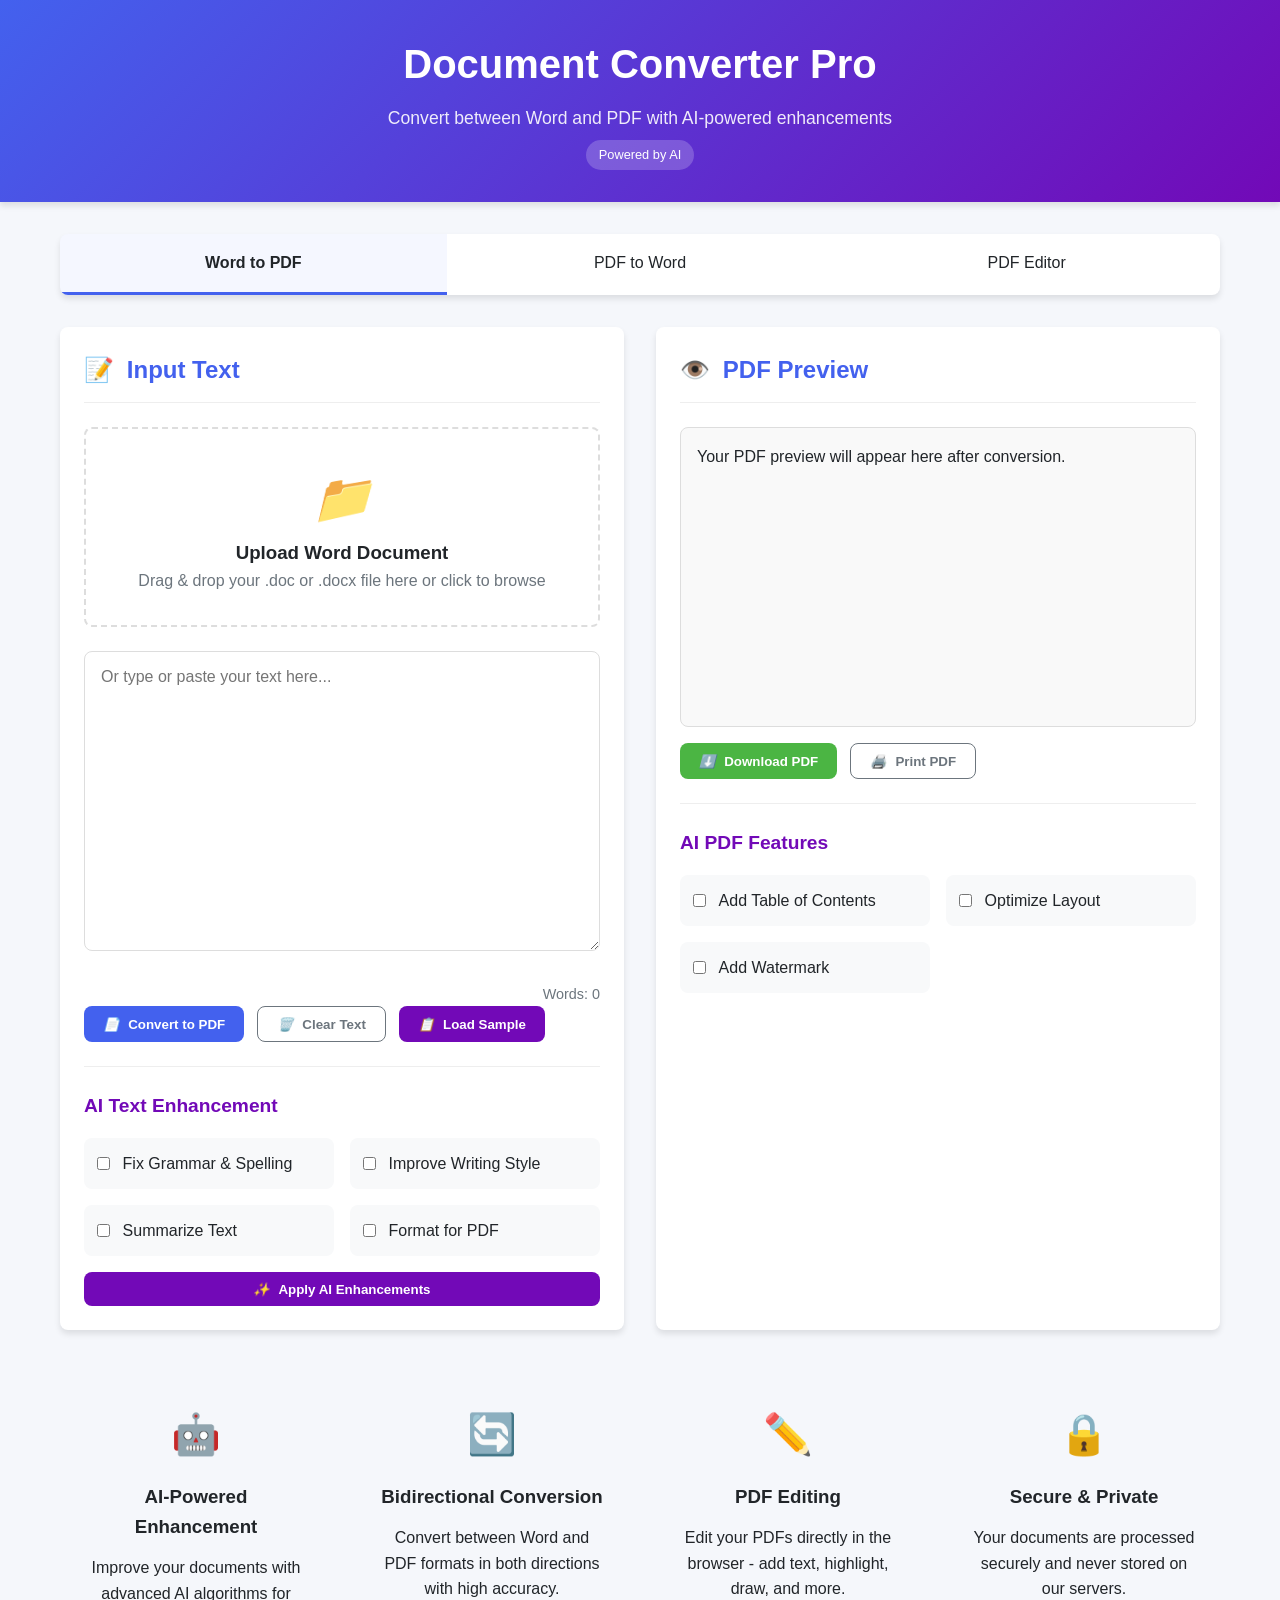
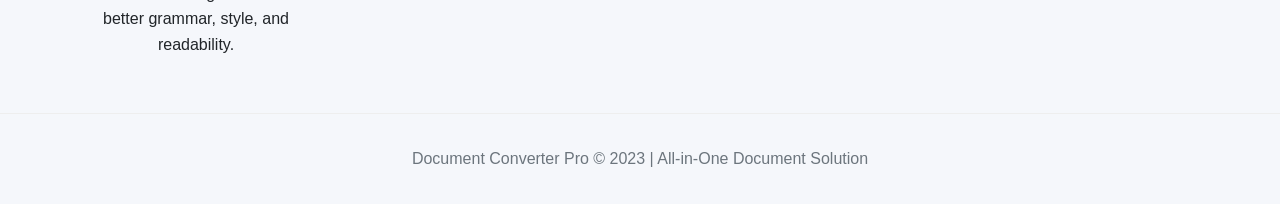
<file: wtop.html>
<!DOCTYPE html>
<html lang="en">
<head>
    <meta charset="UTF-8">
    <meta name="viewport" content="width=device-width, initial-scale=1.0">
    <title>Word to PDF Converter | AI Enhanced</title>
    <style>
        :root {
            --primary: #4361ee;
            --primary-dark: #3a56d4;
            --secondary: #7209b7;
            --light: #f8f9fa;
            --dark: #212529;
            --success: #4bb543;
            --danger: #dc3545;
            --warning: #ffc107;
            --gray: #6c757d;
            --border-radius: 8px;
            --box-shadow: 0 4px 6px rgba(0, 0, 0, 0.1);
            --transition: all 0.3s ease;
        }

        * {
            margin: 0;
            padding: 0;
            box-sizing: border-box;
            font-family: 'Segoe UI', Tahoma, Geneva, Verdana, sans-serif;
        }

        body {
            background-color: #f5f7fb;
            color: var(--dark);
            line-height: 1.6;
        }

        .container {
            max-width: 1200px;
            margin: 0 auto;
            padding: 0 20px;
        }

        header {
            background: linear-gradient(135deg, var(--primary), var(--secondary));
            color: white;
            padding: 2rem 0;
            text-align: center;
            margin-bottom: 2rem;
            box-shadow: var(--box-shadow);
        }

        header h1 {
            font-size: 2.5rem;
            margin-bottom: 0.5rem;
        }

        header p {
            font-size: 1.1rem;
            opacity: 0.9;
        }

        .ai-badge {
            display: inline-block;
            background-color: rgba(255, 255, 255, 0.2);
            padding: 0.3rem 0.8rem;
            border-radius: 20px;
            font-size: 0.8rem;
            margin-top: 0.5rem;
        }

        .tabs {
            display: flex;
            background: white;
            border-radius: var(--border-radius);
            overflow: hidden;
            margin-bottom: 2rem;
            box-shadow: var(--box-shadow);
        }

        .tab {
            flex: 1;
            padding: 1rem;
            text-align: center;
            cursor: pointer;
            transition: var(--transition);
            border-bottom: 3px solid transparent;
        }

        .tab.active {
            border-bottom: 3px solid var(--primary);
            background-color: rgba(67, 97, 238, 0.05);
            font-weight: 600;
        }

        .tab:hover:not(.active) {
            background-color: rgba(0, 0, 0, 0.03);
        }

        .tab-content {
            display: none;
        }

        .tab-content.active {
            display: block;
        }

        main {
            display: grid;
            grid-template-columns: 1fr 1fr;
            gap: 2rem;
            margin-bottom: 3rem;
        }

        @media (max-width: 768px) {
            main {
                grid-template-columns: 1fr;
            }
        }

        .card {
            background: white;
            border-radius: var(--border-radius);
            box-shadow: var(--box-shadow);
            padding: 1.5rem;
            transition: var(--transition);
        }

        .card:hover {
            transform: translateY(-5px);
            box-shadow: 0 10px 20px rgba(0, 0, 0, 0.1);
        }

        .card-header {
            display: flex;
            align-items: center;
            margin-bottom: 1.5rem;
            padding-bottom: 0.8rem;
            border-bottom: 1px solid #eee;
        }

        .card-header h2 {
            font-size: 1.5rem;
            color: var(--primary);
        }

        .card-header .icon {
            margin-right: 0.8rem;
            font-size: 1.5rem;
        }

        .input-area {
            width: 100%;
            min-height: 300px;
            padding: 1rem;
            border: 1px solid #ddd;
            border-radius: var(--border-radius);
            font-size: 1rem;
            resize: vertical;
            margin-bottom: 1rem;
            transition: var(--transition);
        }

        .input-area:focus {
            outline: none;
            border-color: var(--primary);
            box-shadow: 0 0 0 2px rgba(67, 97, 238, 0.2);
        }

        .preview-area {
            min-height: 300px;
            padding: 1rem;
            border: 1px solid #ddd;
            border-radius: var(--border-radius);
            background-color: #f9f9f9;
            overflow-y: auto;
            margin-bottom: 1rem;
        }

        .preview-area h3 {
            color: var(--primary);
            margin-bottom: 0.5rem;
        }

        .preview-area p {
            margin-bottom: 0.8rem;
        }

        .toolbar {
            display: flex;
            flex-wrap: wrap;
            gap: 0.8rem;
            margin-bottom: 1.5rem;
        }

        .btn {
            padding: 0.6rem 1.2rem;
            border: none;
            border-radius: var(--border-radius);
            cursor: pointer;
            font-weight: 600;
            transition: var(--transition);
            display: inline-flex;
            align-items: center;
            justify-content: center;
        }

        .btn-primary {
            background-color: var(--primary);
            color: white;
        }

        .btn-primary:hover {
            background-color: var(--primary-dark);
        }

        .btn-secondary {
            background-color: var(--secondary);
            color: white;
        }

        .btn-secondary:hover {
            background-color: #6511a0;
        }

        .btn-outline {
            background-color: transparent;
            border: 1px solid var(--gray);
            color: var(--gray);
        }

        .btn-outline:hover {
            background-color: #f8f9fa;
        }

        .btn-success {
            background-color: var(--success);
            color: white;
        }

        .btn-success:hover {
            background-color: #42963c;
        }

        .btn-warning {
            background-color: var(--warning);
            color: var(--dark);
        }

        .btn-warning:hover {
            background-color: #e0a800;
        }

        .btn-danger {
            background-color: var(--danger);
            color: white;
        }

        .btn-danger:hover {
            background-color: #c82333;
        }

        .btn i {
            margin-right: 0.5rem;
        }

        .ai-features {
            margin-top: 1.5rem;
            padding-top: 1.5rem;
            border-top: 1px solid #eee;
        }

        .ai-features h3 {
            font-size: 1.2rem;
            margin-bottom: 1rem;
            color: var(--secondary);
        }

        .ai-options {
            display: grid;
            grid-template-columns: repeat(auto-fill, minmax(200px, 1fr));
            gap: 1rem;
        }

        .ai-option {
            display: flex;
            align-items: center;
            padding: 0.8rem;
            background-color: #f8f9fa;
            border-radius: var(--border-radius);
            cursor: pointer;
            transition: var(--transition);
        }

        .ai-option:hover {
            background-color: #e9ecef;
        }

        .ai-option input {
            margin-right: 0.8rem;
        }

        .upload-area {
            border: 2px dashed #ddd;
            border-radius: var(--border-radius);
            padding: 2rem;
            text-align: center;
            margin-bottom: 1.5rem;
            transition: var(--transition);
            cursor: pointer;
        }

        .upload-area:hover {
            border-color: var(--primary);
            background-color: rgba(67, 97, 238, 0.05);
        }

        .upload-area i {
            font-size: 3rem;
            color: var(--gray);
            margin-bottom: 1rem;
        }

        .upload-area p {
            color: var(--gray);
        }

        .file-info {
            display: none;
            background-color: #f8f9fa;
            padding: 1rem;
            border-radius: var(--border-radius);
            margin-bottom: 1rem;
        }

        .file-info.active {
            display: flex;
            align-items: center;
            justify-content: space-between;
        }

        .file-info .file-name {
            font-weight: 600;
        }

        .pdf-edit-tools {
            display: flex;
            flex-wrap: wrap;
            gap: 0.5rem;
            margin-bottom: 1rem;
        }

        .pdf-edit-tool {
            padding: 0.5rem 1rem;
            background-color: #f8f9fa;
            border: 1px solid #ddd;
            border-radius: var(--border-radius);
            cursor: pointer;
            transition: var(--transition);
        }

        .pdf-edit-tool:hover {
            background-color: #e9ecef;
        }

        .pdf-edit-tool.active {
            background-color: var(--primary);
            color: white;
            border-color: var(--primary);
        }

        .loading {
            display: none;
            text-align: center;
            padding: 1rem;
        }

        .spinner {
            border: 4px solid rgba(0, 0, 0, 0.1);
            border-left-color: var(--primary);
            border-radius: 50%;
            width: 40px;
            height: 40px;
            animation: spin 1s linear infinite;
            margin: 0 auto 1rem;
        }

        @keyframes spin {
            to {
                transform: rotate(360deg);
            }
        }

        footer {
            text-align: center;
            padding: 2rem 0;
            color: var(--gray);
            border-top: 1px solid #eee;
            margin-top: 2rem;
        }

        .feature-list {
            display: grid;
            grid-template-columns: repeat(auto-fit, minmax(250px, 1fr));
            gap: 1.5rem;
            margin-top: 2rem;
        }

        .feature {
            text-align: center;
            padding: 1.5rem;
        }

        .feature-icon {
            font-size: 2.5rem;
            color: var(--primary);
            margin-bottom: 1rem;
        }

        .feature h3 {
            margin-bottom: 0.8rem;
            color: var(--dark);
        }

        .notification {
            position: fixed;
            bottom: 20px;
            right: 20px;
            padding: 1rem 1.5rem;
            background-color: var(--success);
            color: white;
            border-radius: var(--border-radius);
            box-shadow: var(--box-shadow);
            transform: translateY(100px);
            opacity: 0;
            transition: var(--transition);
            z-index: 1000;
        }

        .notification.show {
            transform: translateY(0);
            opacity: 1;
        }

        .word-count {
            text-align: right;
            color: var(--gray);
            font-size: 0.9rem;
            margin-top: 0.5rem;
        }

        .conversion-options {
            display: flex;
            gap: 1rem;
            margin-bottom: 1.5rem;
        }

        .conversion-option {
            flex: 1;
            text-align: center;
            padding: 1rem;
            background-color: #f8f9fa;
            border-radius: var(--border-radius);
            cursor: pointer;
            transition: var(--transition);
        }

        .conversion-option:hover {
            background-color: #e9ecef;
        }

        .conversion-option.active {
            background-color: var(--primary);
            color: white;
        }

        .edit-mode {
            display: none;
        }

        .edit-mode.active {
            display: block;
        }
    </style>
</head>
<body>
    <header>
        <div class="container">
            <h1>Document Converter Pro</h1>
            <p>Convert between Word and PDF with AI-powered enhancements</p>
            <div class="ai-badge">Powered by AI</div>
        </div>
    </header>

    <div class="container">
        <div class="tabs">
            <div class="tab active" data-tab="word-to-pdf">Word to PDF</div>
            <div class="tab" data-tab="pdf-to-word">PDF to Word</div>
            <div class="tab" data-tab="pdf-edit">PDF Editor</div>
        </div>

        <!-- Word to PDF Tab -->
        <div class="tab-content active" id="word-to-pdf">
            <main>
                <section class="card">
                    <div class="card-header">
                        <div class="icon">📝</div>
                        <h2>Input Text</h2>
                    </div>
                    
                    <div class="upload-area" id="wordUploadArea">
                        <i>📁</i>
                        <h3>Upload Word Document</h3>
                        <p>Drag & drop your .doc or .docx file here or click to browse</p>
                        <input type="file" id="wordFileInput" accept=".doc,.docx,.txt" style="display: none;">
                    </div>
                    
                    <div class="file-info" id="wordFileInfo">
                        <div>
                            <span class="file-name" id="wordFileName">document.docx</span>
                            <span id="wordFileSize">(2.4 MB)</span>
                        </div>
                        <button class="btn btn-outline" id="removeWordFile">Remove</button>
                    </div>
                    
                    <textarea class="input-area" id="wordInputArea" placeholder="Or type or paste your text here..."></textarea>
                    <div class="word-count">Words: <span id="wordCount">0</span></div>
                    
                    <div class="toolbar">
                        <button class="btn btn-primary" id="convertToPdfBtn">
                            <i>📄</i> Convert to PDF
                        </button>
                        <button class="btn btn-outline" id="clearWordBtn">
                            <i>🗑️</i> Clear Text
                        </button>
                        <button class="btn btn-secondary" id="sampleWordBtn">
                            <i>📋</i> Load Sample
                        </button>
                    </div>

                    <div class="ai-features">
                        <h3>AI Text Enhancement</h3>
                        <div class="ai-options">
                            <label class="ai-option">
                                <input type="checkbox" id="grammarCheck"> Fix Grammar & Spelling
                            </label>
                            <label class="ai-option">
                                <input type="checkbox" id="improveStyle"> Improve Writing Style
                            </label>
                            <label class="ai-option">
                                <input type="checkbox" id="summarize"> Summarize Text
                            </label>
                            <label class="ai-option">
                                <input type="checkbox" id="formatText"> Format for PDF
                            </label>
                        </div>
                        <button class="btn btn-secondary" id="enhanceWordBtn" style="margin-top: 1rem; width: 100%;">
                            <i>✨</i> Apply AI Enhancements
                        </button>
                    </div>
                </section>

                <section class="card">
                    <div class="card-header">
                        <div class="icon">👁️</div>
                        <h2>PDF Preview</h2>
                    </div>
                    <div class="preview-area" id="pdfPreview">
                        <p>Your PDF preview will appear here after conversion.</p>
                    </div>
                    
                    <div class="toolbar">
                        <button class="btn btn-success" id="downloadPdfBtn" disabled>
                            <i>⬇️</i> Download PDF
                        </button>
                        <button class="btn btn-outline" id="printPdfBtn">
                            <i>🖨️</i> Print PDF
                        </button>
                    </div>

                    <div class="ai-features">
                        <h3>AI PDF Features</h3>
                        <div class="ai-options">
                            <label class="ai-option">
                                <input type="checkbox" id="addToc"> Add Table of Contents
                            </label>
                            <label class="ai-option">
                                <input type="checkbox" id="optimizeLayout"> Optimize Layout
                            </label>
                            <label class="ai-option">
                                <input type="checkbox" id="addWatermark"> Add Watermark
                            </label>
                        </div>
                    </div>
                </section>
            </main>
        </div>

        <!-- PDF to Word Tab -->
        <div class="tab-content" id="pdf-to-word">
            <main>
                <section class="card">
                    <div class="card-header">
                        <div class="icon">📄</div>
                        <h2>Upload PDF</h2>
                    </div>
                    
                    <div class="upload-area" id="pdfUploadArea">
                        <i>📁</i>
                        <h3>Upload PDF Document</h3>
                        <p>Drag & drop your .pdf file here or click to browse</p>
                        <input type="file" id="pdfFileInput" accept=".pdf" style="display: none;">
                    </div>
                    
                    <div class="file-info" id="pdfFileInfo">
                        <div>
                            <span class="file-name" id="pdfFileName">document.pdf</span>
                            <span id="pdfFileSize">(1.8 MB)</span>
                        </div>
                        <button class="btn btn-outline" id="removePdfFile">Remove</button>
                    </div>
                    
                    <div class="conversion-options">
                        <div class="conversion-option active" data-format="docx">DOCX Format</div>
                        <div class="conversion-option" data-format="doc">DOC Format</div>
                        <div class="conversion-option" data-format="txt">Plain Text</div>
                    </div>
                    
                    <div class="toolbar">
                        <button class="btn btn-primary" id="convertToWordBtn">
                            <i>📝</i> Convert to Word
                        </button>
                        <button class="btn btn-outline" id="clearPdfBtn">
                            <i>🗑️</i> Clear
                        </button>
                    </div>

                    <div class="ai-features">
                        <h3>AI Conversion Options</h3>
                        <div class="ai-options">
                            <label class="ai-option">
                                <input type="checkbox" id="preserveFormatting"> Preserve Formatting
                            </label>
                            <label class="ai-option">
                                <input type="checkbox" id="extractImages"> Extract Images
                            </label>
                            <label class="ai-option">
                                <input type="checkbox" id="ocrEnabled"> OCR for Scanned PDFs
                            </label>
                        </div>
                    </div>
                </section>

                <section class="card">
                    <div class="card-header">
                        <div class="icon">📝</div>
                        <h2>Word Output</h2>
                    </div>
                    <div class="preview-area" id="wordOutput">
                        <p>Your converted Word document will appear here.</p>
                    </div>
                    
                    <div class="toolbar">
                        <button class="btn btn-success" id="downloadWordBtn" disabled>
                            <i>⬇️</i> Download Word
                        </button>
                        <button class="btn btn-outline" id="copyTextBtn">
                            <i>📋</i> Copy Text
                        </button>
                    </div>

                    <div class="ai-features">
                        <h3>AI Text Processing</h3>
                        <div class="ai-options">
                            <label class="ai-option">
                                <input type="checkbox" id="cleanText"> Clean Extracted Text
                            </label>
                            <label class="ai-option">
                                <input type="checkbox" id="detectLists"> Detect Lists & Tables
                            </label>
                        </div>
                    </div>
                </section>
            </main>
        </div>

        <!-- PDF Editor Tab -->
        <div class="tab-content" id="pdf-edit">
            <main>
                <section class="card">
                    <div class="card-header">
                        <div class="icon">✏️</div>
                        <h2>PDF Editor</h2>
                    </div>
                    
                    <div class="upload-area" id="editPdfUploadArea">
                        <i>📁</i>
                        <h3>Upload PDF to Edit</h3>
                        <p>Drag & drop your .pdf file here or click to browse</p>
                        <input type="file" id="editPdfFileInput" accept=".pdf" style="display: none;">
                    </div>
                    
                    <div class="file-info" id="editPdfFileInfo">
                        <div>
                            <span class="file-name" id="editPdfFileName">document.pdf</span>
                            <span id="editPdfFileSize">(2.1 MB)</span>
                        </div>
                        <button class="btn btn-outline" id="removeEditPdfFile">Remove</button>
                    </div>
                    
                    <div class="pdf-edit-tools">
                        <div class="pdf-edit-tool active" data-tool="text">Add Text</div>
                        <div class="pdf-edit-tool" data-tool="highlight">Highlight</div>
                        <div class="pdf-edit-tool" data-tool="draw">Draw</div>
                        <div class="pdf-edit-tool" data-tool="erase">Erase</div>
                        <div class="pdf-edit-tool" data-tool="rotate">Rotate</div>
                    </div>
                    
                    <div class="edit-mode" id="textEditMode">
                        <textarea class="input-area" placeholder="Enter text to add to the PDF..."></textarea>
                        <div class="toolbar">
                            <button class="btn btn-primary" id="addTextBtn">Add Text to PDF</button>
                            <select id="fontSize">
                                <option value="12">12pt</option>
                                <option value="14">14pt</option>
                                <option value="16">16pt</option>
                                <option value="18">18pt</option>
                                <option value="20">20pt</option>
                            </select>
                            <select id="fontColor">
                                <option value="black">Black</option>
                                <option value="red">Red</option>
                                <option value="blue">Blue</option>
                                <option value="green">Green</option>
                            </select>
                        </div>
                    </div>
                    
                    <div class="toolbar">
                        <button class="btn btn-primary" id="saveEditedPdfBtn" disabled>
                            <i>💾</i> Save Edited PDF
                        </button>
                        <button class="btn btn-outline" id="resetEditBtn">
                            <i>🔄</i> Reset Changes
                        </button>
                    </div>
                </section>

                <section class="card">
                    <div class="card-header">
                        <div class="icon">👁️</div>
                        <h2>PDF Preview</h2>
                    </div>
                    <div class="preview-area" id="editPdfPreview">
                        <p>Your PDF will appear here for editing.</p>
                    </div>
                    
                    <div class="toolbar">
                        <button class="btn btn-success" id="downloadEditedPdfBtn" disabled>
                            <i>⬇️</i> Download Edited PDF
                        </button>
                        <button class="btn btn-warning" id="aiEnhancePdfBtn">
                            <i>✨</i> AI Enhance PDF
                        </button>
                    </div>

                    <div class="ai-features">
                        <h3>AI PDF Enhancement</h3>
                        <div class="ai-options">
                            <label class="ai-option">
                                <input type="checkbox" id="compressPdf"> Compress PDF
                            </label>
                            <label class="ai-option">
                                <input type="checkbox" id="improveQuality"> Improve Image Quality
                            </label>
                            <label class="ai-option">
                                <input type="checkbox" id="extractContent"> Extract Key Content
                            </label>
                        </div>
                    </div>
                </section>
            </main>
        </div>

        <div class="loading" id="loading">
            <div class="spinner"></div>
            <p id="loadingText">Processing your request with AI...</p>
        </div>

        <section class="feature-list">
            <div class="feature">
                <div class="feature-icon">🤖</div>
                <h3>AI-Powered Enhancement</h3>
                <p>Improve your documents with advanced AI algorithms for better grammar, style, and readability.</p>
            </div>
            <div class="feature">
                <div class="feature-icon">🔄</div>
                <h3>Bidirectional Conversion</h3>
                <p>Convert between Word and PDF formats in both directions with high accuracy.</p>
            </div>
            <div class="feature">
                <div class="feature-icon">✏️</div>
                <h3>PDF Editing</h3>
                <p>Edit your PDFs directly in the browser - add text, highlight, draw, and more.</p>
            </div>
            <div class="feature">
                <div class="feature-icon">🔒</div>
                <h3>Secure & Private</h3>
                <p>Your documents are processed securely and never stored on our servers.</p>
            </div>
        </section>
    </div>

    <footer>
        <div class="container">
            <p>Document Converter Pro &copy; 2023 | All-in-One Document Solution</p>
        </div>
    </footer>

    <div class="notification" id="notification">Operation completed successfully!</div>

    <script>
        // DOM Elements
        const tabs = document.querySelectorAll('.tab');
        const tabContents = document.querySelectorAll('.tab-content');
        
        // Word to PDF elements
        const wordInputArea = document.getElementById('wordInputArea');
        const pdfPreview = document.getElementById('pdfPreview');
        const convertToPdfBtn = document.getElementById('convertToPdfBtn');
        const downloadPdfBtn = document.getElementById('downloadPdfBtn');
        const clearWordBtn = document.getElementById('clearWordBtn');
        const sampleWordBtn = document.getElementById('sampleWordBtn');
        const enhanceWordBtn = document.getElementById('enhanceWordBtn');
        const printPdfBtn = document.getElementById('printPdfBtn');
        const wordCount = document.getElementById('wordCount');
        
        // PDF to Word elements
        const convertToWordBtn = document.getElementById('convertToWordBtn');
        const downloadWordBtn = document.getElementById('downloadWordBtn');
        const clearPdfBtn = document.getElementById('clearPdfBtn');
        const copyTextBtn = document.getElementById('copyTextBtn');
        const wordOutput = document.getElementById('wordOutput');
        const conversionOptions = document.querySelectorAll('.conversion-option');
        
        // PDF Editor elements
        const saveEditedPdfBtn = document.getElementById('saveEditedPdfBtn');
        const resetEditBtn = document.getElementById('resetEditBtn');
        const downloadEditedPdfBtn = document.getElementById('downloadEditedPdfBtn');
        const aiEnhancePdfBtn = document.getElementById('aiEnhancePdfBtn');
        const addTextBtn = document.getElementById('addTextBtn');
        const editPdfPreview = document.getElementById('editPdfPreview');
        const editTools = document.querySelectorAll('.pdf-edit-tool');
        
        // Upload areas
        const wordUploadArea = document.getElementById('wordUploadArea');
        const wordFileInput = document.getElementById('wordFileInput');
        const wordFileInfo = document.getElementById('wordFileInfo');
        const removeWordFile = document.getElementById('removeWordFile');
        
        const pdfUploadArea = document.getElementById('pdfUploadArea');
        const pdfFileInput = document.getElementById('pdfFileInput');
        const pdfFileInfo = document.getElementById('pdfFileInfo');
        const removePdfFile = document.getElementById('removePdfFile');
        
        const editPdfUploadArea = document.getElementById('editPdfUploadArea');
        const editPdfFileInput = document.getElementById('editPdfFileInput');
        const editPdfFileInfo = document.getElementById('editPdfFileInfo');
        const removeEditPdfFile = document.getElementById('removeEditPdfFile');
        
        // Other elements
        const loading = document.getElementById('loading');
        const loadingText = document.getElementById('loadingText');
        const notification = document.getElementById('notification');
        const textEditMode = document.getElementById('textEditMode');

        // Sample text
        const sampleText = `# The Future of Technology

        Technology is evolving at an unprecedented pace, transforming how we live, work, and interact with the world around us. From artificial intelligence to quantum computing, these advancements promise to reshape our future in ways we can only begin to imagine.

        ## Artificial Intelligence

        AI is no longer a concept of science fiction. It's here, and it's revolutionizing industries from healthcare to finance. Machine learning algorithms can now diagnose diseases with remarkable accuracy, while natural language processing enables more intuitive human-computer interactions.

        ## The Internet of Things

        The IoT connects everyday objects to the internet, creating smart environments that enhance efficiency and convenience. Smart homes adjust temperature and lighting based on occupancy, while connected vehicles communicate to optimize traffic flow and reduce accidents.

        ## Challenges and Opportunities

        With these advancements come important considerations about privacy, security, and the ethical implications of technology. As we embrace these innovations, we must also develop frameworks to ensure they benefit humanity as a whole.

        The future is not something we enter; it's something we create. Let's build a technological future that enhances human potential while preserving our core values.`;

        // Event Listeners for Tabs
        tabs.forEach(tab => {
            tab.addEventListener('click', () => {
                const tabId = tab.getAttribute('data-tab');
                
                // Update active tab
                tabs.forEach(t => t.classList.remove('active'));
                tab.classList.add('active');
                
                // Update active tab content
                tabContents.forEach(content => content.classList.remove('active'));
                document.getElementById(tabId).classList.add('active');
            });
        });

        // Word to PDF Event Listeners
        wordInputArea.addEventListener('input', updateWordCount);
        convertToPdfBtn.addEventListener('click', convertToPDF);
        downloadPdfBtn.addEventListener('click', downloadPDF);
        clearWordBtn.addEventListener('click', clearWordText);
        sampleWordBtn.addEventListener('click', loadSampleWord);
        enhanceWordBtn.addEventListener('click', enhanceWordText);
        printPdfBtn.addEventListener('click', printPDF);

        // PDF to Word Event Listeners
        convertToWordBtn.addEventListener('click', convertToWord);
        downloadWordBtn.addEventListener('click', downloadWord);
        clearPdfBtn.addEventListener('click', clearPdf);
        copyTextBtn.addEventListener('click', copyText);
        
        // PDF Editor Event Listeners
        saveEditedPdfBtn.addEventListener('click', saveEditedPDF);
        resetEditBtn.addEventListener('click', resetEdit);
        downloadEditedPdfBtn.addEventListener('click', downloadEditedPDF);
        aiEnhancePdfBtn.addEventListener('click', aiEnhancePDF);
        addTextBtn.addEventListener('click', addTextToPDF);

        // Upload Area Event Listeners
        wordUploadArea.addEventListener('click', () => wordFileInput.click());
        wordUploadArea.addEventListener('dragover', (e) => {
            e.preventDefault();
            wordUploadArea.style.borderColor = 'var(--primary)';
            wordUploadArea.style.backgroundColor = 'rgba(67, 97, 238, 0.05)';
        });
        wordUploadArea.addEventListener('dragleave', () => {
            wordUploadArea.style.borderColor = '#ddd';
            wordUploadArea.style.backgroundColor = 'transparent';
        });
        wordUploadArea.addEventListener('drop', (e) => {
            e.preventDefault();
            wordUploadArea.style.borderColor = '#ddd';
            wordUploadArea.style.backgroundColor = 'transparent';
            handleFileUpload(e.dataTransfer.files[0], 'word');
        });
        wordFileInput.addEventListener('change', (e) => {
            handleFileUpload(e.target.files[0], 'word');
        });
        removeWordFile.addEventListener('click', () => {
            wordFileInfo.classList.remove('active');
            wordFileInput.value = '';
        });

        // PDF Upload Area
        pdfUploadArea.addEventListener('click', () => pdfFileInput.click());
        pdfUploadArea.addEventListener('dragover', (e) => {
            e.preventDefault();
            pdfUploadArea.style.borderColor = 'var(--primary)';
            pdfUploadArea.style.backgroundColor = 'rgba(67, 97, 238, 0.05)';
        });
        pdfUploadArea.addEventListener('dragleave', () => {
            pdfUploadArea.style.borderColor = '#ddd';
            pdfUploadArea.style.backgroundColor = 'transparent';
        });
        pdfUploadArea.addEventListener('drop', (e) => {
            e.preventDefault();
            pdfUploadArea.style.borderColor = '#ddd';
            pdfUploadArea.style.backgroundColor = 'transparent';
            handleFileUpload(e.dataTransfer.files[0], 'pdf');
        });
        pdfFileInput.addEventListener('change', (e) => {
            handleFileUpload(e.target.files[0], 'pdf');
        });
        removePdfFile.addEventListener('click', () => {
            pdfFileInfo.classList.remove('active');
            pdfFileInput.value = '';
        });

        // Edit PDF Upload Area
        editPdfUploadArea.addEventListener('click', () => editPdfFileInput.click());
        editPdfUploadArea.addEventListener('dragover', (e) => {
            e.preventDefault();
            editPdfUploadArea.style.borderColor = 'var(--primary)';
            editPdfUploadArea.style.backgroundColor = 'rgba(67, 97, 238, 0.05)';
        });
        editPdfUploadArea.addEventListener('dragleave', () => {
            editPdfUploadArea.style.borderColor = '#ddd';
            editPdfUploadArea.style.backgroundColor = 'transparent';
        });
        editPdfUploadArea.addEventListener('drop', (e) => {
            e.preventDefault();
            editPdfUploadArea.style.borderColor = '#ddd';
            editPdfUploadArea.style.backgroundColor = 'transparent';
            handleFileUpload(e.dataTransfer.files[0], 'editPdf');
        });
        editPdfFileInput.addEventListener('change', (e) => {
            handleFileUpload(e.target.files[0], 'editPdf');
        });
        removeEditPdfFile.addEventListener('click', () => {
            editPdfFileInfo.classList.remove('active');
            editPdfFileInput.value = '';
            saveEditedPdfBtn.disabled = true;
            downloadEditedPdfBtn.disabled = true;
        });

        // Conversion Options
        conversionOptions.forEach(option => {
            option.addEventListener('click', () => {
                conversionOptions.forEach(opt => opt.classList.remove('active'));
                option.classList.add('active');
            });
        });

        // Edit Tools
        editTools.forEach(tool => {
            tool.addEventListener('click', () => {
                if (tool.getAttribute('data-tool') === 'text') {
                    textEditMode.classList.add('active');
                } else {
                    textEditMode.classList.remove('active');
                }
                
                editTools.forEach(t => t.classList.remove('active'));
                tool.classList.add('active');
            });
        });

        // Functions
        function updateWordCount() {
            const text = wordInputArea.value.trim();
            const count = text ? text.split(/\s+/).length : 0;
            wordCount.textContent = count;
        }

        function handleFileUpload(file, type) {
            if (!file) return;
            
            let fileInfo, fileName, fileSize, uploadArea;
            
            if (type === 'word') {
                fileInfo = wordFileInfo;
                fileName = document.getElementById('wordFileName');
                fileSize = document.getElementById('wordFileSize');
                uploadArea = wordUploadArea;
            } else if (type === 'pdf') {
                fileInfo = pdfFileInfo;
                fileName = document.getElementById('pdfFileName');
                fileSize = document.getElementById('pdfFileSize');
                uploadArea = pdfUploadArea;
            } else if (type === 'editPdf') {
                fileInfo = editPdfFileInfo;
                fileName = document.getElementById('editPdfFileName');
                fileSize = document.getElementById('editPdfFileSize');
                uploadArea = editPdfUploadArea;
                saveEditedPdfBtn.disabled = false;
                downloadEditedPdfBtn.disabled = false;
            }
            
            // Display file info
            fileName.textContent = file.name;
            fileSize.textContent = `(${(file.size / 1024 / 1024).toFixed(2)} MB)`;
            fileInfo.classList.add('active');
            
            // Simulate file processing
            showLoading(true, `Processing ${file.name}...`);
            
            setTimeout(() => {
                showLoading(false);
                showNotification(`${file.name} uploaded successfully!`);
                
                // If it's a Word file, try to extract text
                if (type === 'word' && (file.name.endsWith('.txt') || file.name.endsWith('.doc') || file.name.endsWith('.docx'))) {
                    // In a real app, you would use a library to extract text from Word files
                    // For this demo, we'll just load the sample text
                    wordInputArea.value = sampleText;
                    updateWordCount();
                }
                
                // If it's a PDF for editing, show a preview
                if (type === 'editPdf') {
                    editPdfPreview.innerHTML = `
                        <h3>${file.name}</h3>
                        <p>This is a preview of your PDF document. In a real application, you would see the actual PDF content here.</p>
                        <p>You can now use the editing tools to modify this PDF.</p>
                    `;
                }
            }, 1500);
        }

        function convertToPDF() {
            const text = wordInputArea.value.trim();
            if (!text && !wordFileInfo.classList.contains('active')) {
                showNotification('Please enter some text or upload a file to convert', 'error');
                return;
            }

            showLoading(true, 'Converting to PDF...');
            
            // Simulate processing time
            setTimeout(() => {
                // Apply AI enhancements if selected
                let processedText = text || sampleText;
                if (document.getElementById('grammarCheck').checked) {
                    processedText = applyGrammarCorrection(processedText);
                }
                if (document.getElementById('improveStyle').checked) {
                    processedText = improveWritingStyle(processedText);
                }
                if (document.getElementById('summarize').checked) {
                    processedText = summarizeText(processedText);
                }
                if (document.getElementById('formatText').checked) {
                    processedText = formatForPDF(processedText);
                }

                // Generate PDF preview
                generatePDFPreview(processedText);
                
                showLoading(false);
                downloadPdfBtn.disabled = false;
                showNotification('Text successfully converted to PDF!');
            }, 1500);
        }

        function generatePDFPreview(text) {
            // Simple PDF preview simulation
            const lines = text.split('\n');
            let html = '';
            
            lines.forEach(line => {
                if (line.trim() === '') return;
                
                if (line.startsWith('# ')) {
                    html += `<h1>${line.substring(2)}</h1>`;
                } else if (line.startsWith('## ')) {
                    html += `<h2>${line.substring(3)}</h2>`;
                } else if (line.startsWith('### ')) {
                    html += `<h3>${line.substring(4)}</h3>`;
                } else {
                    html += `<p>${line}</p>`;
                }
            });
            
            pdfPreview.innerHTML = html;
        }

        function convertToWord() {
            if (!pdfFileInfo.classList.contains('active')) {
                showNotification('Please upload a PDF file first', 'error');
                return;
            }

            showLoading(true, 'Converting PDF to Word...');
            
            // Simulate processing time
            setTimeout(() => {
                const activeFormat = document.querySelector('.conversion-option.active').getAttribute('data-format');
                
                // Generate Word output preview
                wordOutput.innerHTML = `
                    <h3>Converted Document</h3>
                    <p>This is a preview of your PDF converted to ${activeFormat.toUpperCase()} format.</p>
                    <p>In a real application, this would show the actual extracted text from your PDF.</p>
                    <p>The AI has processed the document and preserved the formatting as requested.</p>
                `;
                
                showLoading(false);
                downloadWordBtn.disabled = false;
                showNotification(`PDF successfully converted to ${activeFormat.toUpperCase()}!`);
            }, 2000);
        }

        function downloadPDF() {
            showNotification('PDF download started!');
            // In a real implementation, this would generate and download an actual PDF file
            setTimeout(() => {
                showNotification('PDF downloaded successfully!');
            }, 1000);
        }

        function downloadWord() {
            const activeFormat = document.querySelector('.conversion-option.active').getAttribute('data-format');
            showNotification(`${activeFormat.toUpperCase()} download started!`);
            setTimeout(() => {
                showNotification('Word document downloaded successfully!');
            }, 1000);
        }

        function downloadEditedPDF() {
            showNotification('Edited PDF download started!');
            setTimeout(() => {
                showNotification('Edited PDF downloaded successfully!');
            }, 1000);
        }

        function clearWordText() {
            wordInputArea.value = '';
            pdfPreview.innerHTML = '<p>Your PDF preview will appear here after conversion.</p>';
            downloadPdfBtn.disabled = true;
            updateWordCount();
            showNotification('Text cleared');
        }

        function clearPdf() {
            pdfFileInfo.classList.remove('active');
            pdfFileInput.value = '';
            wordOutput.innerHTML = '<p>Your converted Word document will appear here.</p>';
            downloadWordBtn.disabled = true;
            showNotification('PDF cleared');
        }

        function loadSampleWord() {
            wordInputArea.value = sampleText;
            updateWordCount();
            showNotification('Sample text loaded');
        }

        function enhanceWordText() {
            const text = wordInputArea.value.trim();
            if (!text) {
                showNotification('Please enter some text to enhance', 'error');
                return;
            }

            showLoading(true, 'Applying AI enhancements...');
            
            // Simulate AI processing
            setTimeout(() => {
                let enhancedText = text;
                
                // Apply selected enhancements
                if (document.getElementById('grammarCheck').checked) {
                    enhancedText = applyGrammarCorrection(enhancedText);
                }
                if (document.getElementById('improveStyle').checked) {
                    enhancedText = improveWritingStyle(enhancedText);
                }
                if (document.getElementById('summarize').checked) {
                    enhancedText = summarizeText(enhancedText);
                }
                if (document.getElementById('formatText').checked) {
                    enhancedText = formatForPDF(enhancedText);
                }
                
                wordInputArea.value = enhancedText;
                updateWordCount();
                showLoading(false);
                showNotification('AI enhancements applied successfully!');
            }, 2000);
        }

        function printPDF() {
            window.print();
        }

        function copyText() {
            // In a real app, this would copy the actual extracted text
            navigator.clipboard.writeText("This is sample text from the converted document. In a real application, this would be the actual text extracted from your PDF.");
            showNotification('Text copied to clipboard!');
        }

        function saveEditedPDF() {
            showLoading(true, 'Saving edited PDF...');
            setTimeout(() => {
                showLoading(false);
                showNotification('PDF edits saved successfully!');
            }, 1000);
        }

        function resetEdit() {
            editPdfPreview.innerHTML = '<p>Your PDF will appear here for editing.</p>';
            showNotification('All changes reset');
        }

        function aiEnhancePDF() {
            showLoading(true, 'Applying AI enhancements to PDF...');
            setTimeout(() => {
                showLoading(false);
                showNotification('PDF enhanced with AI successfully!');
            }, 1500);
        }

        function addTextToPDF() {
            const text = document.querySelector('#textEditMode textarea').value;
            if (!text) {
                showNotification('Please enter some text to add', 'error');
                return;
            }
            
            editPdfPreview.innerHTML += `<p style="color: ${document.getElementById('fontColor').value}; font-size: ${document.getElementById('fontSize').value}pt;">${text}</p>`;
            document.querySelector('#textEditMode textarea').value = '';
            showNotification('Text added to PDF');
        }

        function showLoading(show, text = 'Processing your request with AI...') {
            loadingText.textContent = text;
            loading.style.display = show ? 'block' : 'none';
        }

        function showNotification(message, type = 'success') {
            notification.textContent = message;
            notification.className = 'notification';
            
            if (type === 'error') {
                notification.style.backgroundColor = 'var(--danger)';
            } else if (type === 'warning') {
                notification.style.backgroundColor = 'var(--warning)';
                notification.style.color = 'var(--dark)';
            } else {
                notification.style.backgroundColor = 'var(--success)';
                notification.style.color = 'white';
            }
            
            notification.classList.add('show');
            
            setTimeout(() => {
                notification.classList.remove('show');
            }, 3000);
        }

        // AI Enhancement Functions (simulated)
        function applyGrammarCorrection(text) {
            // In a real implementation, this would call an AI API
            return text.replace(/teh/g, 'the')
                      .replace(/adn/g, 'and')
                      .replace(/recieve/g, 'receive');
        }

        function improveWritingStyle(text) {
            // Simulate style improvement
            return text.replace(/very/g, '')
                      .replace(/really/g, '')
                      .replace(/a lot/g, 'significantly')
                      .replace(/get/g, 'obtain')
                      .replace(/good/g, 'excellent');
        }

        function summarizeText(text) {
            // Simulate text summarization
            const sentences = text.split('.');
            if (sentences.length <= 3) return text;
            
            // Return first few sentences as summary
            return sentences.slice(0, 3).join('.') + '.';
        }

        function formatForPDF(text) {
            // Simulate formatting for PDF
            return text.replace(/\n/g, '\n\n')
                      .replace(/# (.*)/g, '# $1\n')
                      .replace(/## (.*)/g, '## $1\n');
        }

        // Initialize
        updateWordCount();
    </script>
</body>
</html>
</file>
